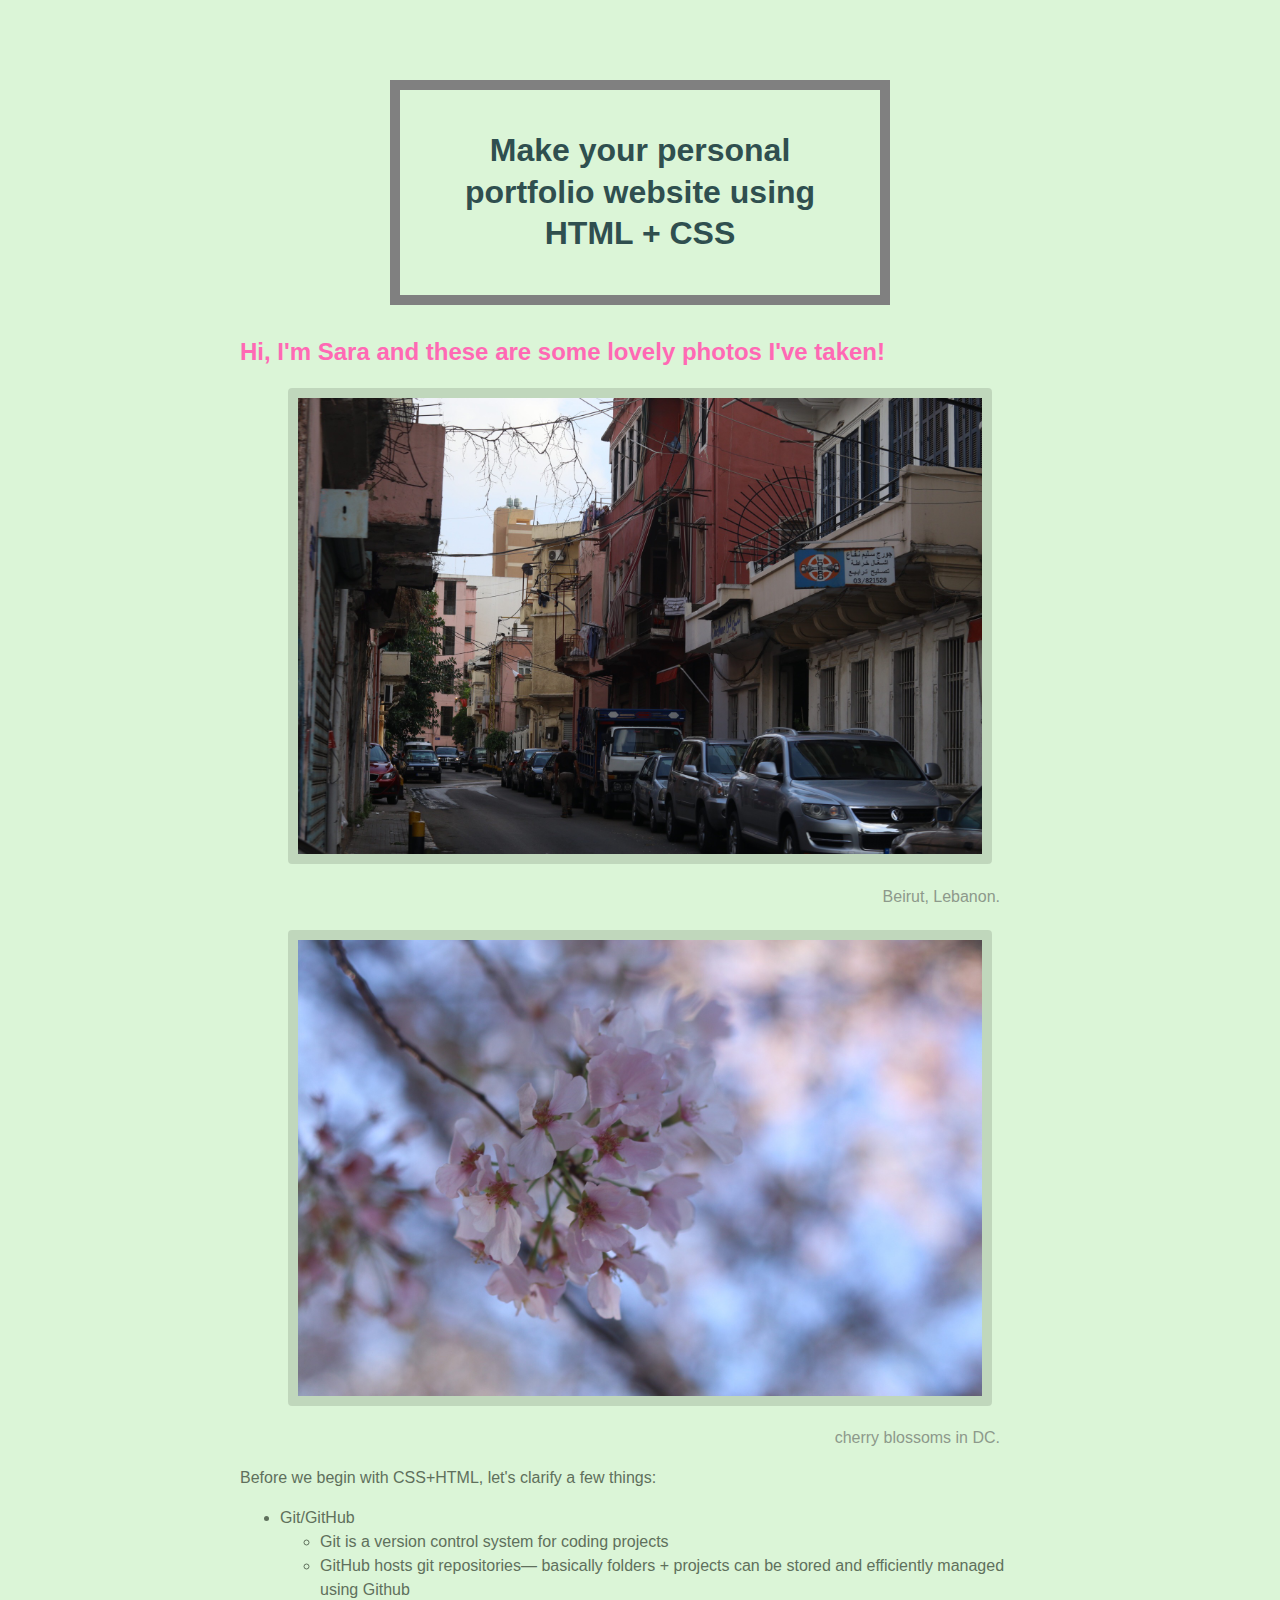
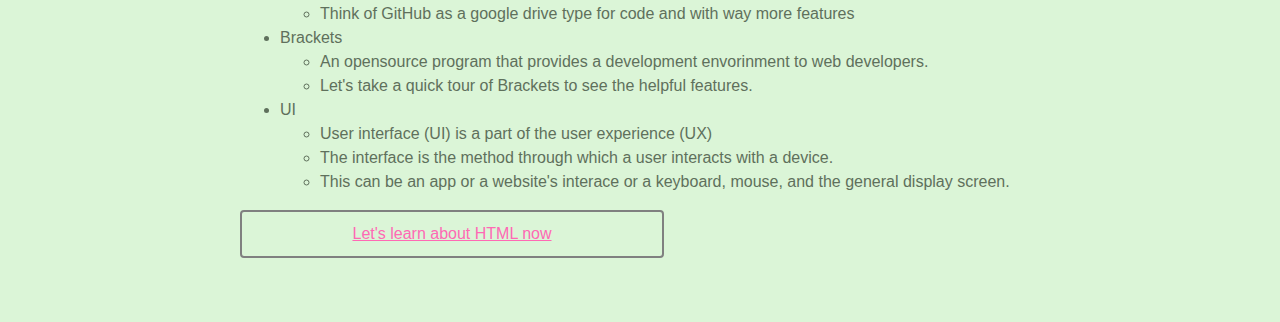
<file: sara_demo/index.html>
<!DOCTYPE html>
<html>
    <head>
        <meta charset="utf-8">
        <meta http-equiv="X-UA-Compatible" content="IE=edge">
        <title>Sara Fares' portfolio</title>
        <meta name="description" content="A description of what the website does">
        <link rel="stylesheet" href="css/main.css">
    </head>
    <body>
        
        <h1 class="boxed">Make your personal portfolio website using HTML + CSS</h1>
        
        <h2>Hi, I'm Sara and these are some lovely photos I've taken!</h2> 
        
        <figure>
            <img alt="pic of lebanon" src="images/lebanon.jpg" />
            <figcaption>Beirut, Lebanon.</figcaption>
        </figure>
        
        <figure>
            <img alt="pic of cherry blossoms" src="images/cherry_blossoms.jpg" />
            <figcaption>cherry blossoms in DC.</figcaption>
        </figure>
        
        <p>
            Before we begin with CSS+HTML, let's clarify a few things:
        </p>
        <ul>
            <li>Git/GitHub</li>
                <ul>
                    <li>Git is a version control system for coding projects </li>
                    <li>GitHub hosts git repositories— basically folders + projects can be stored and efficiently managed using Github</li>
                    <li>Think of GitHub as a google drive type for code and with way more features</li>
                </ul>
            <li>Brackets</li>
                <ul>
                    <li>An opensource program that provides a development envorinment to web developers.</li>
                    <li>Let's take a quick tour of Brackets to see the helpful features.</li>
                </ul>     
            <li>UI</li>
                <ul>
                    <li>User interface (UI) is a part of the user experience (UX)</li>
                    <li> The interface is the method through which a user interacts with a device.</li>
                    <li> This can be an app or a website's interace or a keyboard, mouse, and the general display screen.</li>
                </ul>  
        </ul>
        <a href="help.html" class="next_page">Let's learn about HTML now</a>
    </body>
</html>
</file>
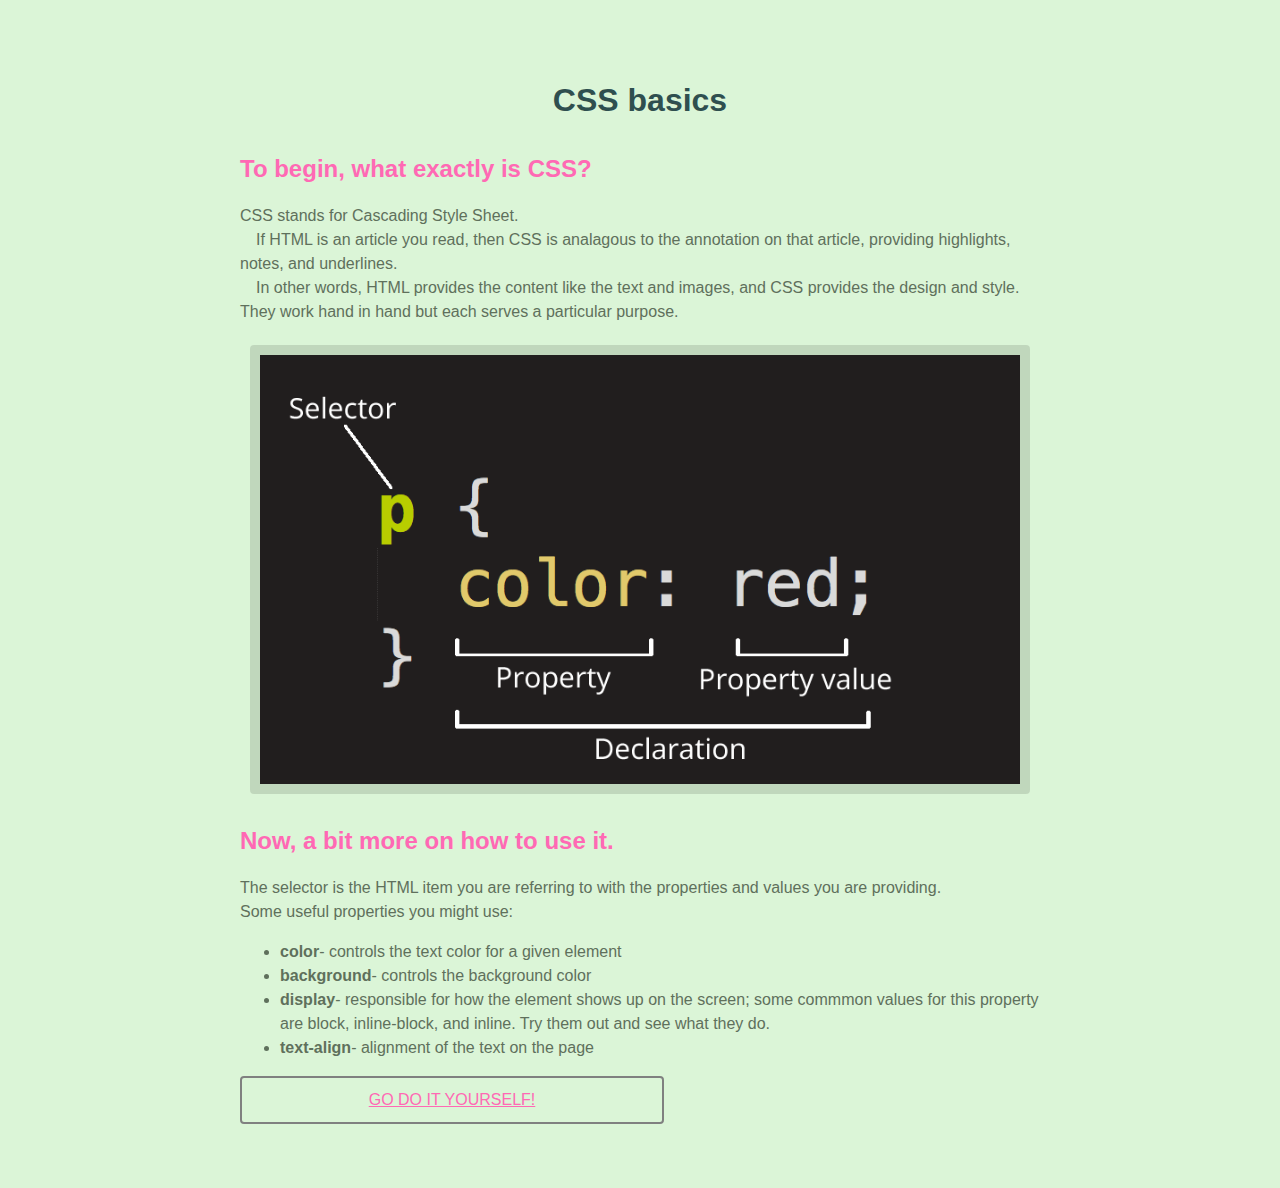
<file: sara_demo/css_help.html>
<html>
    <head>
        <meta charset="utf-8">
        <meta http-equiv="X-UA-Compatible" content="IE=edge">
        <title>CSS Help</title>
        <meta name="description" content="This page provides help with CSS">
        <link rel="stylesheet" href="css/main.css">
    </head>
    <body>
        <h1 >CSS basics</h1>
        <h2>To begin, what exactly is CSS?</h2>
        <p>
            CSS stands for Cascading Style Sheet.
            <br> 
            &emsp;If HTML is an article you read, then CSS is analagous to the annotation on that article, providing highlights, notes, and underlines. 
            <br>
            &emsp;In other words, HTML provides the content like the text and images, and CSS provides the design and style. They work hand in hand but each serves a particular purpose.
            <br>
            <img src="images/css_example.png">  
        </p>
        <h2>Now, a bit more on how to use it.</h2>
        <p>
            The selector is the HTML item you are referring to with the properties and values you are providing.
            <br>
            Some useful properties you might use:
        </p>
        <ul>
            <li><b>color</b>- controls the text color for a given element</li>
            <li><b>background</b>- controls the background color</li>
            <li><b>display</b>- responsible for how the element shows up on the screen; some commmon values for this property are block, inline-block, and inline. Try them out and see what they do.</li>
            <li><b>text-align</b>- alignment of the text on the page</li>
        </ul>
        
        <a href="instructions.html" class="next_page">GO DO IT YOURSELF!</a>
    </body>
</html>
</file>
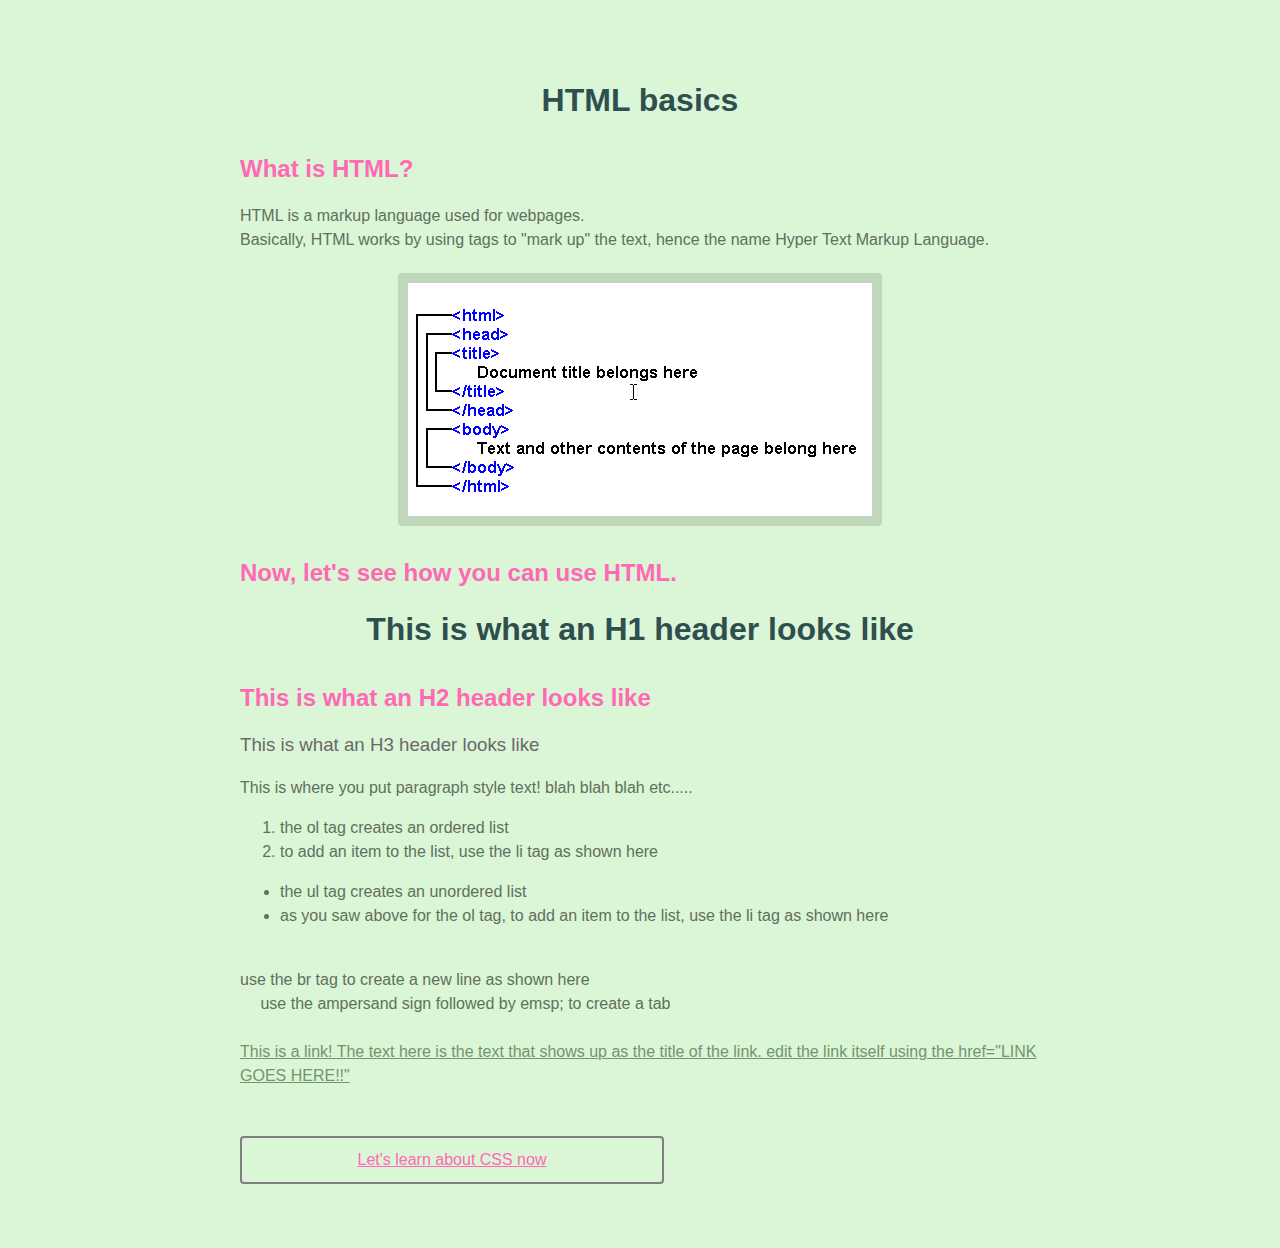
<file: sara_demo/help.html>
<html>
    <head>
        <meta charset="utf-8">
        <meta http-equiv="X-UA-Compatible" content="IE=edge">
        <title>HTML Help</title>
        <meta name="description" content="This page provides help with HTML">
        <link rel="stylesheet" href="css/main.css">
    </head>
    <body>
        <h1>HTML basics</h1>
        <h2>What is HTML?</h2>
        <p>
            HTML is a markup language used for webpages.
            <br>
            Basically, HTML works by using tags to "mark up" the text, hence the name Hyper Text Markup Language.
            <br>
            <img src="images/html_example_tags.gif">        
        </p>
        
        <h2>Now, let's see how you can use HTML.</h2>
        <h1>This is what an H1 header looks like</h1>
        <h2>This is what an H2 header looks like</h2>
        <h3>This is what an H3 header looks like</h3>
        
        <p>
            This is where you put paragraph style text! blah blah blah etc.....
            <br>
        </p>
        
        <ol>
            <li>the ol tag creates an ordered list</li>
            <li>to add an item to the list, use the li tag as shown here</li>
        </ol>
        
        <ul>
            <li>the ul tag creates an unordered list</li>
            <li>as you saw above for the ol tag, to add an item to the list, use the li tag as shown here</li>
        </ul>
        
        <p>
            <br>
            use the br tag to create a new line as shown here
            <br>
            &emsp; use the ampersand sign followed by emsp; to create a tab
            <br>
            <br>
            <a href="http://google.com">This is a link! The text here is the text that shows up as the title of the link. edit the link itself using the href="LINK GOES HERE!!"</a>
            <br>  
            <br>  
            <br>  
            <a href="css_help.html" class="next_page">Let's learn about CSS now</a>
        </p>
    </body>
</html>
</file>
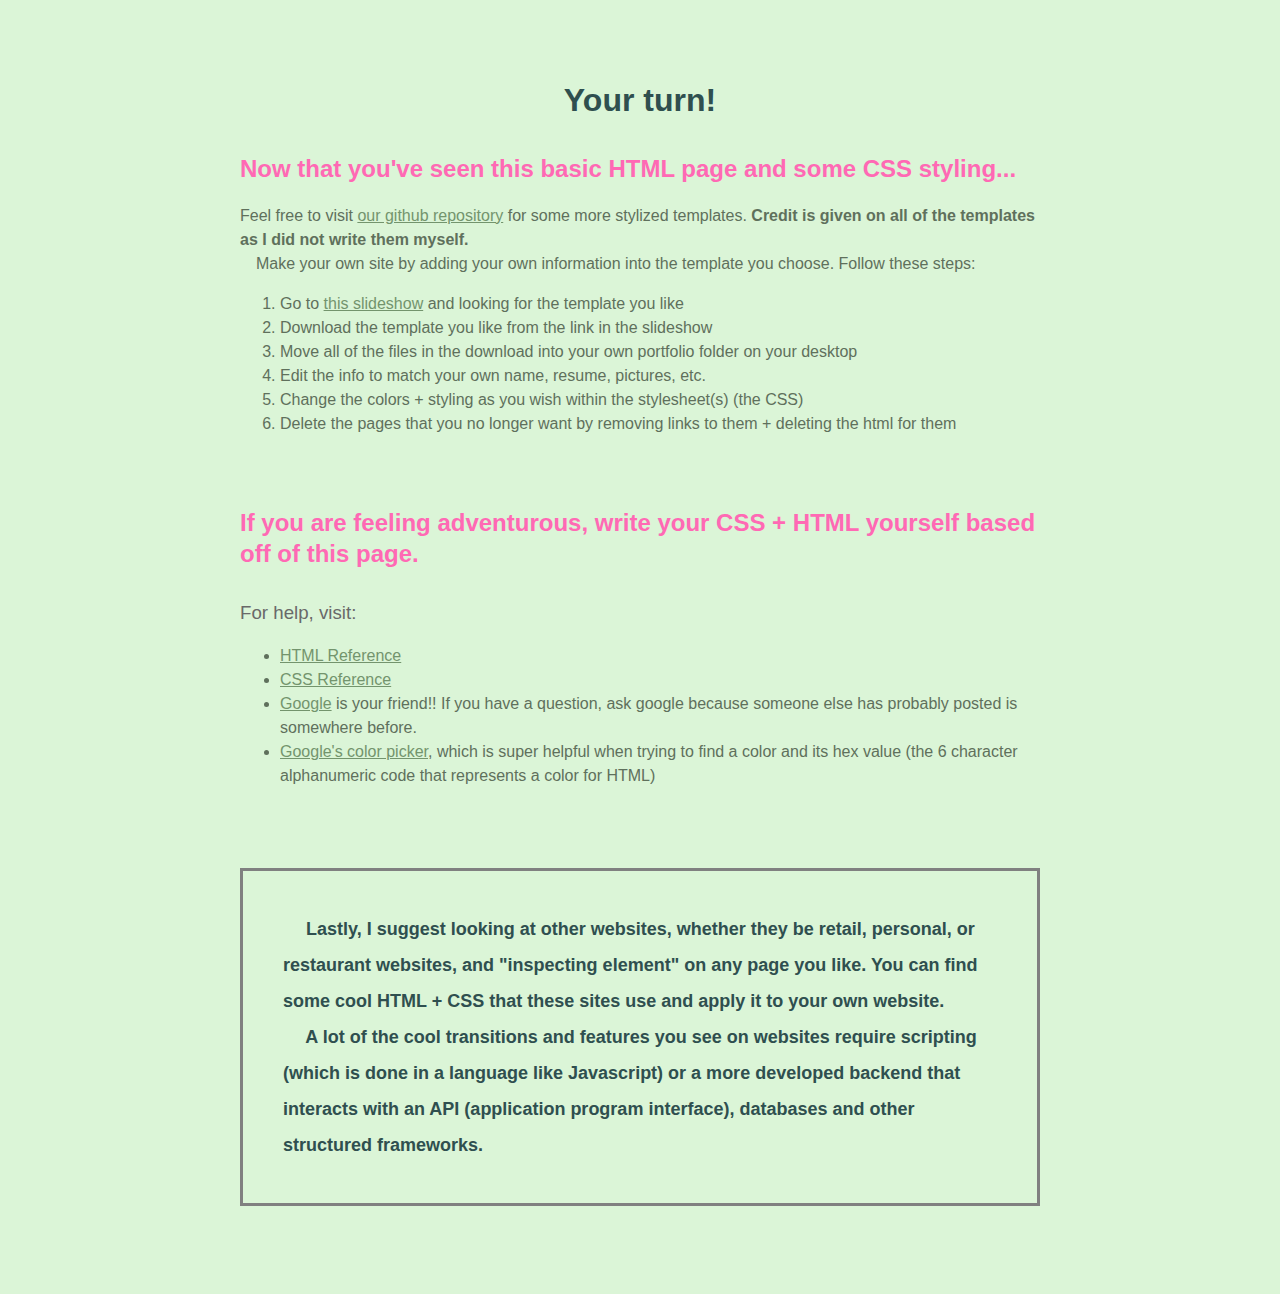
<file: sara_demo/instructions.html>
<html>
    <head>
        <meta charset="utf-8">
        <meta http-equiv="X-UA-Compatible" content="IE=edge">
        <title>instructions + final advice</title>
        <meta name="description" content="Some words of wisdom as you go forward.">
        <link rel="stylesheet" href="css/main.css">
    </head>
    <body>
        <h1>Your turn!</h1>
        <h2>Now that you've seen this basic HTML page and some CSS styling...</h2>
        <p>
            Feel free to visit <a href="https://github.com/Georgetown-Disruptive-Tech">our github repository</a> for some more stylized templates. <b>Credit is given on all of the templates as I did not write them myself. </b>
            <br>
            &emsp;Make your own site by adding your own information into the template you choose. 
            Follow these steps: 
        </p>
        <ol>
            <li>Go to <a href="https://docs.google.com/presentation/d/199pg2E7fSWQQAPeDwFf1-OoFEaXbppVg8rNm-oTxCcg/edit?usp=sharing">this slideshow</a> and looking for the template you like</li>
            <li>Download the template you like from the link in the slideshow</li>
            <li>Move all of the files in the download into your own portfolio folder on your desktop</li>
            <li>Edit the info to match your own name, resume, pictures, etc.</li>
            <li>Change the colors + styling as you wish within the stylesheet(s) (the CSS)</li>
            <li>Delete the pages that you no longer want by removing links to them + deleting the html for them</li>
        </ol>
        <br>
        
        <h2>If you are feeling adventurous, write your CSS + HTML yourself based off of this page.<h2>
        <h3>For help, visit:</h3>
        <ul>
            <li><a href="https://www.w3schools.com/html/">HTML Reference</a></li>
            <li><a href="https://www.w3schools.com/css/">CSS Reference</a></li>
            <li><a href="http://google.com/">Google</a> is your friend!! If you have a question, ask google because someone else has probably posted is somewhere before.</li>
            <li><a href="https://www.google.com/search?q=color+picker&rlz=1C5CHFA_enUS794US794&oq=color+picker&aqs=chrome.0.69i59j0l7.1112j0j4&sourceid=chrome&ie=UTF-8">Google's color picker</a>, which is super helpful when trying to find a color and its hex value (the 6 character alphanumeric code that represents a color for HTML)</li>
        </ul>
        
        <h4>
            &emsp; Lastly, I suggest looking at other websites, whether they be retail, personal, or restaurant websites, and "inspecting element" on any page you like. You can find some cool HTML + CSS that these sites use and apply it to your own website. 
            <br>
            &emsp; A lot of the cool transitions and features you see on websites require scripting (which is done in a language like Javascript) or a more developed backend that interacts with an API (application program interface), databases and other structured frameworks.
        </h4>
    </body>
</html>
</file>
<file: sara_demo/css/main.css>
html {
    overflow-x: hidden;
    -webkit-font-smoothing: antialiased;
}

body {
    display: block;
    position: relative;
    background: #dbf5d7;
    color: #5f705c;
    font-family: "Helvetica Neue", Helvetica, Arial, sans-serif;
    font-size: 16px;
    line-height: 1.5;
    margin: 0 auto;
    max-width: 800px;
    padding: 5em 2em 4em;
}

h1, h2, h3, h4, h5, h6 {
    color: dimgrey;
    font-weight: 600;
    line-height: 1.3;
}

h1 {
    color: darkslategray;
    text-align: center;
    
}

h2 {
    margin-top: 1.3em;
    text-align: left;
    color: hotpink;
}

h3 {
    margin-top: .5em;
    text-align: left;
    font-weight: 400;
    color: dimgrey;
}

h4 {
    margin-top: 80px;
    color: darkslategrey;
    font-size: 18;
    line-height: 2;
    border: 3px solid gray;
    padding: 40px;
}

figcaption {
    text-align: right;
    color: #8d998b;
}

a {
    color: #73946d;
}

b, strong {
    font-weight: 600;
}

img {
    background: transparent;
    border: 10px solid rgba(0, 0, 0, 0.12);
    border-radius: 4px;
    display: block;
    margin: 1.3em auto;
    max-width: 95%;
}

.boxed {
    margin: auto;
    width: 50%;    
    border: 10px solid gray;
    padding: 40px;
    margin-bottom: 30px;
}

.next_page {
    color: hotpink;
    font-weight: 1200;
    text-align: center;
    width: 50%;
    display: block;
    border: 2px solid gray;
    padding: 10px;
    border-radius: 4px;
}
</file>
